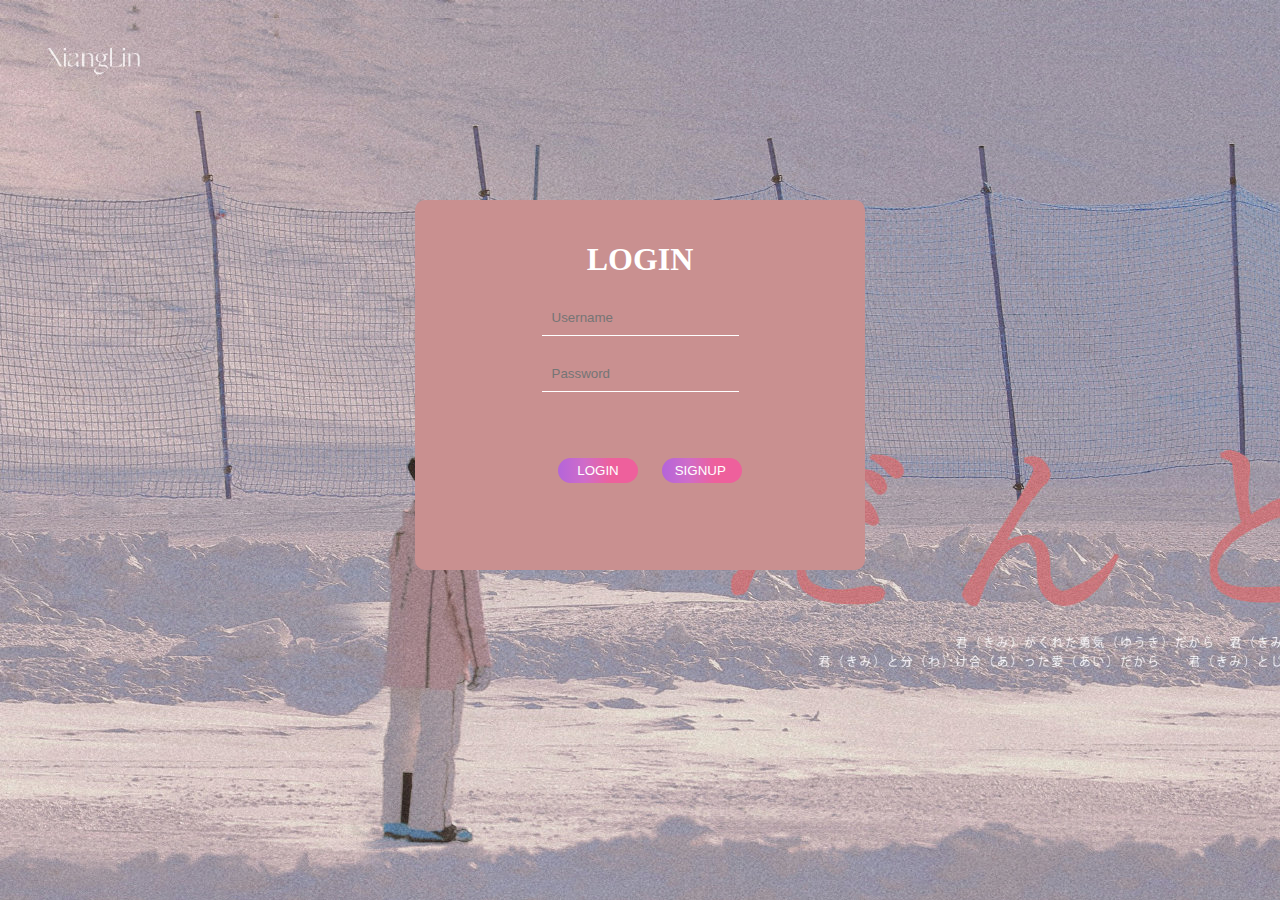
<file: VS HTML/Login/index.html>
<!DOCTYPE html>
<html lang="en">
<head>
    <meta charset="UTF-8">
    <meta name="viewport" content="width=device-width, initial-scale=1.0">
    <link rel="stylesheet" href="css/style.css"/>
    <title>Login</title>
</head>
<body>
    <div id="bigBox">
        <h1> LOGIN</h1>

        <div class="inputBox">
            <div class="inputText">
                <input type="text" id="Username" required="required" placeholder="Username" />
            </div>
            <div class="inputText">
                <input type="password" id="password" required="required" placeholder="Password" />
            </div>

            <br></br>
            <input type="button" class="inputButton" value="LOGIN" onclick="Login()"/>
            <input type="button" class="inputButton" value="SIGNUP " onclick="javascrtpt:window.location.href='file:///F:/VS%20HTML/Signup/index.html'" />
        </div>

    </div>
<script>
    function Login()
        {
            var Username = document.getElementById("username").value,
                Password = document.getElementById("pwd1").value,
                Data = "Username" + Username + "&" + "Password" + Password;
            
            var Request = new XMLHttpRequest();
            
            Request.open("GET",".login.php?"+ Data);
            Request.send();
            
        }
</script>

</body>
</html>
</file>
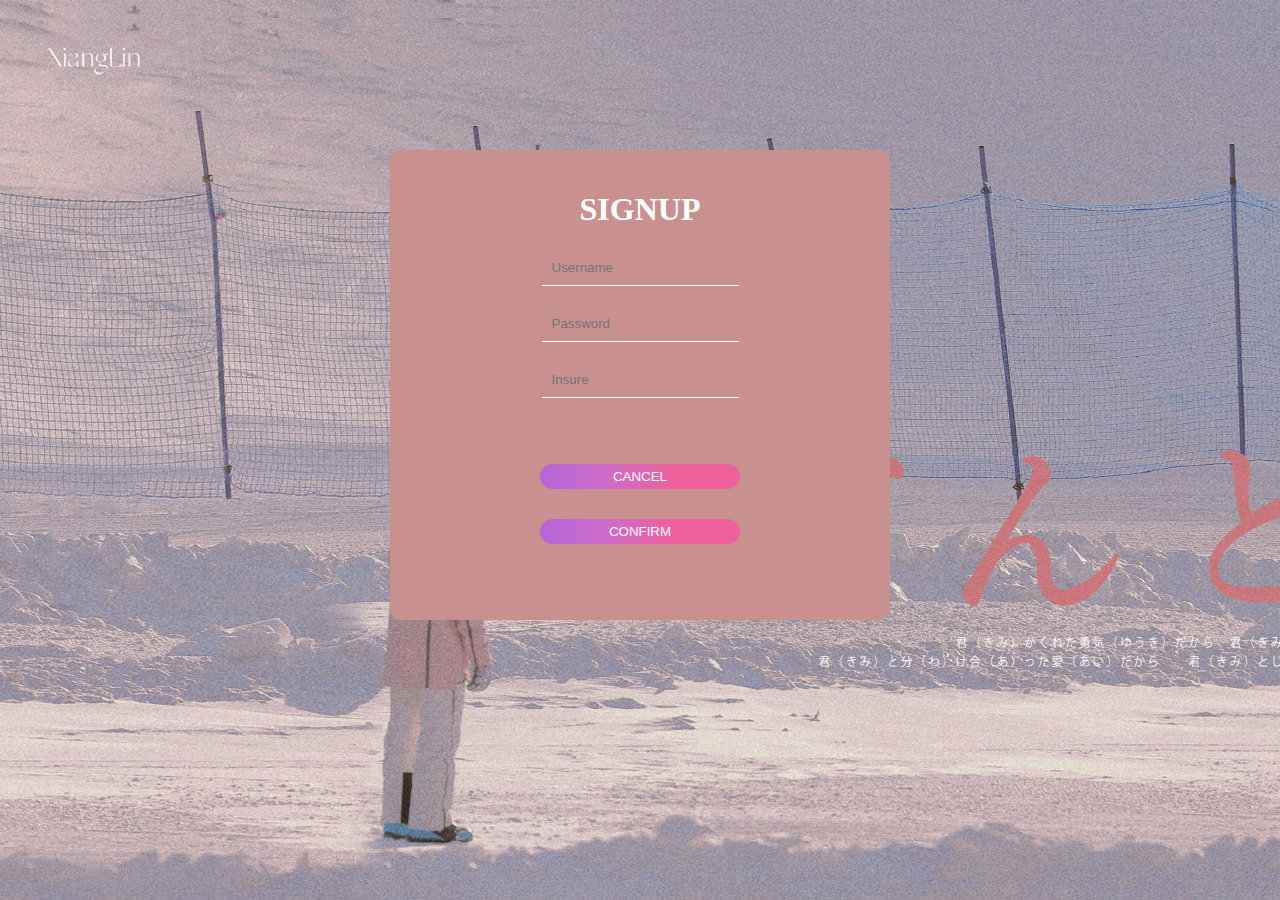
<file: VS HTML/Signup/index.html>
<!DOCTYPE html>
<html lang="en">
<head>
    <meta charset="UTF-8">
    <meta name="viewport" content="width=device-width, initial-scale=1.0">
    <link rel="stylesheet" href="css/style.css"/>
    <title>Signup</title>
</head>
<body>
    <div id="bigBox">
        <h1>SIGNUP</h1>

        <div class="inputBox">
            <div class="inputText">
                <input type="text" required="required" id="username" placeholder="Username" />
            </div>

            <div class="inputText">
                <input type="password" maxlength="20" name="pwd1" id="pwd1" required="required" placeholder="Password" />
            </div>

            <div class="inputText">
                <input type="password" maxlength="20" name="pwd2" id="pwd2" required="required" placeholder="Insure" />
                <span id="warning"></span>
            </div>

        <!--
            <div class="inputText">
                <input type="text" maxlength="11" id="tel" required="required" placeholder="Phonenumber" />
                <span id="telError"></span>
                
            </div>

            <div class="inputText">
                <input type="text" maxlength="6" id="captcha" required="required" placeholder="Captcha" />
            </div> 

            
            

            <input type="button" id="ver" class="inputButton" value="Get Captcha" onclick="get()" />
        -->
            
            <br></br>
            <input type="button" class="inputButton" value="CANCEL" onclick="javascrtpt:window.location.href='file:///F:/VS%20HTML/Login/index.html'"/>

            <input type="button" id="submit" class="inputButton" value="CONFIRM" onclick="Register()"/>
        </div>

    </div>

    <script>
        function Register()
        {
            var Username = document.getElementById("username").value,
                Password1 = document.getElementById("pwd1").value,
                Password2 = document.getElementById("pwd2").value,
                Data = "Username" + Username + "&" + "Password" + Password1;
            
		if(!(check())
		   {
		   return;
		   }
		   
            var Request = new XMLHttpRequest();
            
            Request.open("GET","signup.php?"+ Data);
            Request.send();
        }



        //判断两次输入密码是否相同

        function check()
        {
           if(document.getElementById("pwd1").value!=document.getElementById("pwd2").value)
           {
               document.getElementById("warning").innerHTML="Passwords are different! ";
               warning.style.display='block';
		   return false;
           }

           else
           {
               warning.style.display = 'none';
               //document.getElementById("warning").innerHTML= " ";
		   return true;

           }
        }

        /*
        //获取验证码

        let  ver = document.getElementById("ver"),
             tel = document.getElementById("tel"),
             telError = document.getElementById('telError'),
             telReg = /^07[123456789]\d{8}$/;

        // 判断输入的电话是否符合规定

        function get()
        {
            if(telReg.test(tel.value))
            {
                telError.style.display = 'none';
                ver.style.background = '#c99090';
                ver.style.color = 'white';
                settime(ver);
                
            }
            else
            {
                document.getElementById("telError").innerHTML="Enter the correct phone number! ";
                telError.style.display = 'block';
            }
        }

        // 设置获取验证码倒计时

             var countdown = 10;
            function settime(val)
            {
                if(countdown==0)
                    {
                        val.disabled = false;
                        val.value = "Get Captcha";
                        countdown = 10;
                        return;
                    }
                else
                    {
                        val.setAttribute("disabled",true);
                        val.value="Get it agian " + countdown + "s";
                        countdown-- ;
                    }
                    setTimeout (function()
                    {
                        settime(val)
                    },1000)
            }*/


        //给手机发送验证码

        /*$(function(){
            $("#ver").click(function()
            {
                var userinfo = 
                {
                    "UserPhoneNum": '44//' + $("input[name='tel']").val();
                }

                $.ajax({
                    url:"",
                    data:userinfo,
                    type:"get",
                    success:function(data)
                    {
                        if(JSON.parse(data).state === 404 || JSON.parse(data).state === 202 || userinfo.UserPhoneNum ==='44//')
                        {
                            alter("Failed to send verification code!")
                        }
                        else
                        {
                            alert("The verification code was sent successfully, please wait patiently!")
                        }
                    },
                    error :function()
                    {
                        alert("Failed to send")
                    }
                });
            });
        })*/



    /*
        // 入口函数
        $(function()
        {
            //点击获取验证码，请求接口，发给用户验证码
            $('#ver').on('click',function()
            {
                //获取用户手机号
                var phoneNum = 
                {
                    "PhoneNum": '44//' + $("input[name='tel']").val()
                }
                //console.log(phoneNum)
                //调用发短信验证码的接口
                check(phoneNum,tpl_val);
                count($(this));
                //把code=431515 进行截取字符，最终拿到发给用户的验证码
                var tpl_value = decodeURIComponent(tpl_val);
                //console.log(tpl_value);
                chenkNum = tpl_value.slice(7);
                console.log(chenkNum); //这是发给用户的验证码
                
            });

            //根据接口文档，封装函数
            function check(mobile,tpl_value)
            {
                $.ajax(
                    {
                        type:'get',
                        //url:'http://v.juhe.cn/sms/send?mobile=手机号码&tpl_id=短信模板ID&tpl_value=%23code%23%3D654654&key=',
                        url:'hettp://v.juhe.cn/sms/send',
                        data:{
                            mobile:mobile,
                            tpl_id:888,
                            tpl_value:tpl_value,
                            key:'648a729c43b06d59c0362850587bca'
                        },
                        dataType:"jsonp",
                        jsonp:"callback",
                        success:function(data)
                        {
                            console.log(data)
                            //用户输入验证码
                            $('.goRegister').on('click',function()
                            {

					            console.log(1111)
						        // 2.5.1 如果验证码发送成功，对验证码进行成功匹配，否则提示用户错误信息
						        if(data.error_code === 0) 
                                {
							        // 2.5.2 如果发送的验证码和用户输入的验证码一致，就注册成功，否则提示用户验证不正确
							        if(chenkNum === $('.phone').val())
                                    {
								    alert("registration success！");
								    // 进入到网站中
								    window.location = 'file:///F:/VS%20HTML/Login/index.html';
							        }
                                    else
                                    {
								        alert("The verification code you entered is incorrect, please enter the correct verification code!");
							        }
						        }
                                else
                                {
							        // 否则提示用户错误信息
							        alert(data.reason);
						        }
				            });
                        }
                    })
            }


            //封装生成随机的6位数函数
            function mathRan(){
                var num = '';
                for(var i = 0; i <6; i++)
                {
                    num += Math.floor(Math.random()*10);
                }
                return num;
            }

            var mathNum = mathRan();
            // console.log(mathNum); //455969

            //根据接口文档，对验证码进行转换 urlencode形式
            var tpl_val = encodeURIComponent('#code#='+mathNum);
            //console.log(tpl_val); // %23code%23%3D313395

            //封装倒计时函数


        })*/



    



    </script>
</body>
</html>
</file>
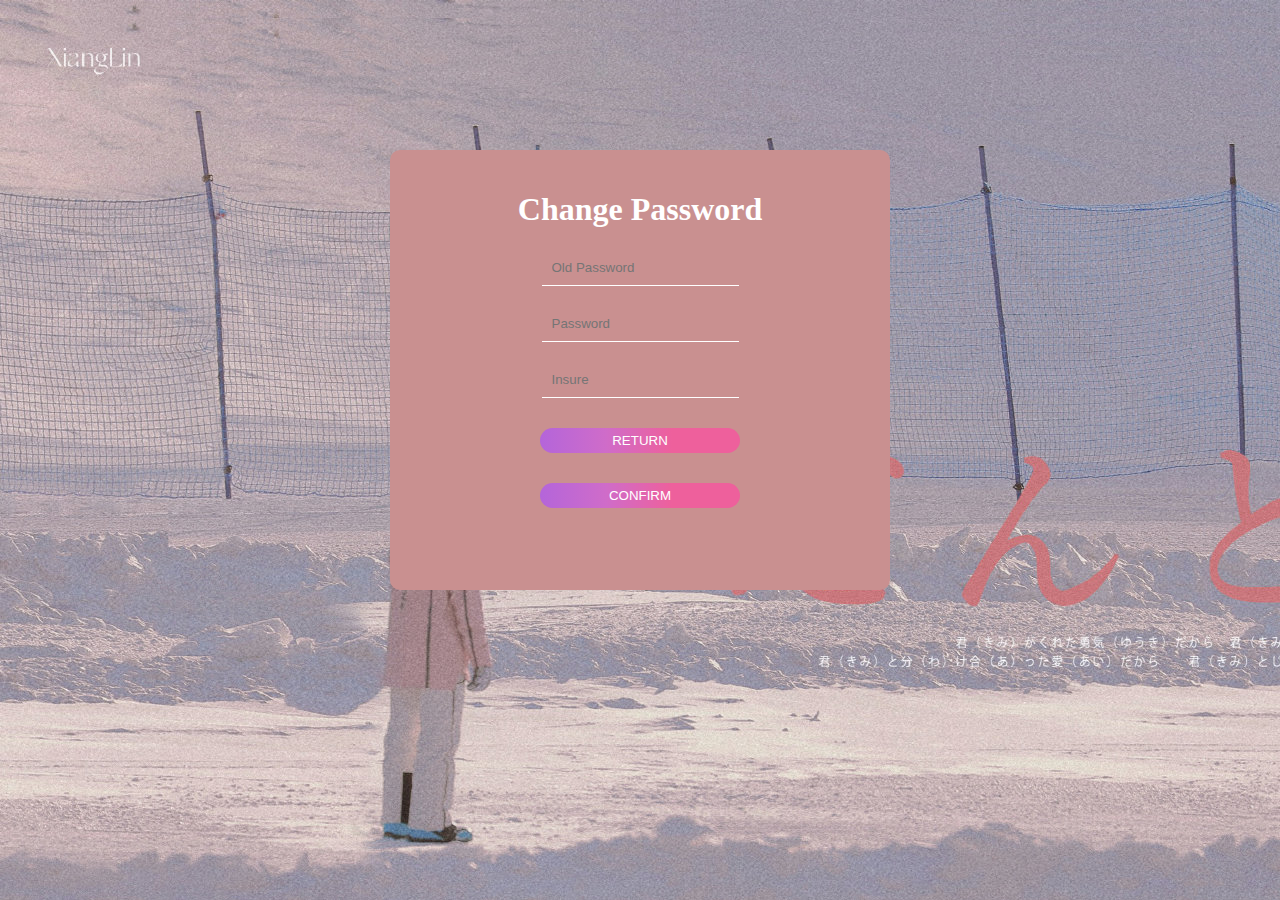
<file: VS HTML/ChangePassword/changepwd.html>
<!DOCTYPE html>
<html lang="en">
<head>
    <meta charset="UTF-8">
    <meta name="viewport" content="width=device-width, initial-scale=1.0">
    <link rel="stylesheet" href="css/changestyle.css"/>
    <title>ChangePassword</title>
</head>
<body>
    <div id="bigBox">
        <h1>Change Password</h1>

        <div class="inputBox">
            <div class="inputText">
                <input type="password" maxlength="20" required="required" id="oldpwd" placeholder="Old Password" />
            </div>

            <div class="inputText">
                <input type="password" maxlength="20" name="pwd1" id="pwd1" required="required" placeholder="Password" />
            </div>

            <div class="inputText">
                <input type="password" maxlength="20" name="pwd2" id="pwd2" required="required" placeholder="Insure" />
                <span id="warning"></span>
            </div>



            <input type="button" class="inputButton" value="RETURN" onclick="javascrtpt:window.location.href='file:///F:/VS%20HTML/Main/main.html'"/>

            <input type="button" id="submit" class="inputButton" value="CONFIRM" onclick="check()"/>
        </div>

    </div>
    <script>
        function check()
        {
           if(document.getElementById("pwd1").value!=document.getElementById("pwd2").value)
           {
               document.getElementById("warning").innerHTML="Passwords are different! ";
               warning.style.display='block';
           }

           else
           {
               warning.style.display = 'none';
               //document.getElementById("warning").innerHTML= " ";

           }
        }
    </script>
</body>
</html>
</file>
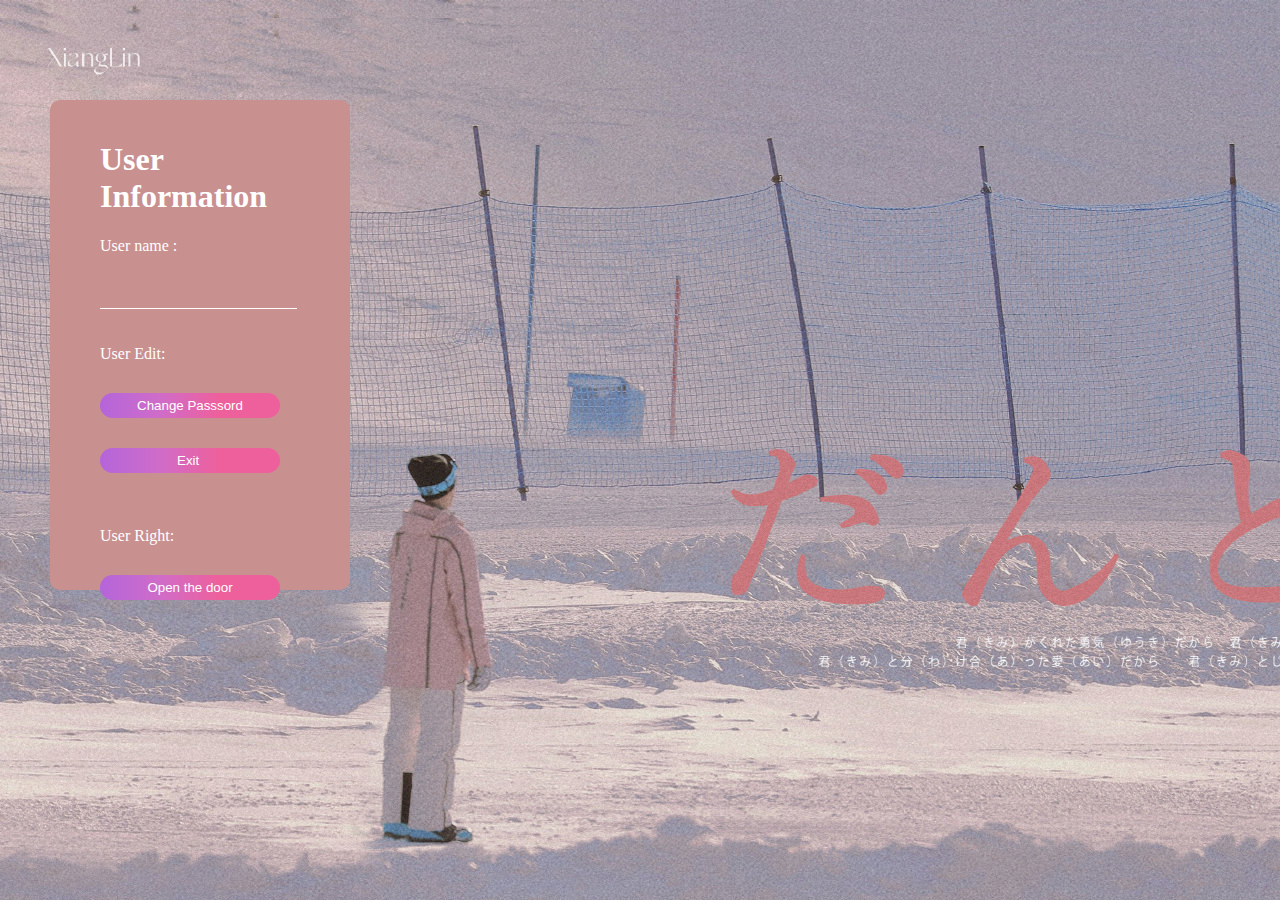
<file: VS HTML/Main/main.html>
<!DOCTYPE html>
<html lang="en">
<head>
    <meta charset="UTF-8">
    <meta name="viewport" content="width=device-width, initial-scale=1.0">
    <link rel="stylesheet" href="css/mainstyle.css"/>
    <title>Main</title>
</head>
<body>
    
    <?php

    $con = mysql_connect("192.168.31.70","root","") or die ("connection failed!");
    mysql_query("set names utf8");
    mysql_select_db("door_lock_system",$con);

    $username = $_GET['username'];
    $check = mysql_query("select * from User where Username=$username",$con);
    $check_arr = mysql_fetch_assoc($check);

    ?>

    <form action ="OpenD.php" method="GET">
    
    <div id="bigBox">
        <h1> User Information</h1>

        <div class="inputBox">
            <div class="inputText">
                <span>User name :</span>
                <br></br>
                <input type="text" id = "name" value="" />
            </div>
            
            <!-- <div class="inputText">
                <span>Phone Number :</span>
                <input type="text" id = "Number" value="" />
            </div> -->
            
            <br></br>
            <span>User Edit:</span>
            <input type="button" class="inputButton" value="Change Passsord" onclick="javascrtpt:window.location.href='file:///F:/VS%20HTML/ChangePassword/changepwd.html'" />
<!--             <input type="button" class="inputButton" value="Edit " onclick="javascrtpt:window.location.href='file:///F:/VS%20HTML/Edit%20Information/Edit.html'" /> -->
            <input type="button" class="inputButton" value="Exit " onclick="javascrtpt:window.location.href='file:///F:/VS%20HTML/Login/index.html'" />
    
            <br></br>
            <br></br>
            <span>User Right:</span>
            <input type="submit" class="inputButton" value="Open the door" onclick="">
        </div>

    </div>

    <script>
        Infor();
        function Infor()
        {
            /*var Username = document.getElementById("username").value;
            var Showinfor = new XMLHttpRequest();

            Showinfor.onload() = function
            {
                document.getElementById("name").innerHTML = Showinfor.responseText;
            }*/
            var params = location.search.replace("?","").split("=');
            document.getElementById("name").value = params[1];
        }
    </script>
</body>
</html>
</file>
<file: VS HTML/Login/css/style.css>
body
{
    margin: 0;
    padding: 0;
    background-image: url(../img/background1.jpg);
    background-repeat: no-repeat;
}

#bigBox
{
    margin: 0 auto;
    margin-top: 200px;
    padding: 20px 50px;
    background-color: #c99090;
    width: 350px;
    height: 330px;
    border-radius: 10px;
    text-align: center;
}

#bigBox h1
{
    color: white;
}

#bigBox .inputBox
{
    margin-top: 50ox;
}

#bigBox .inputBox .inputText
{
    margin-top: 20px;
}

#bigBox .inputBox .inputText input
{
    border: 0;
    padding: 10px 10px;
    border-bottom: 1px solid white;
    background-color: #c99090;
    color: white;
}

#bigBox .warning
{
    position :absolute;
    display: none;
    color:red;
    font-size: 20px;
    font-weight: normal;
    font-style: normal;
    text-decoration: none;
}

#bigBox .inputBox .inputButton
{
    border: 0;
    width: 80px;
    height: 25px;
    color: white;
    margin-top: 30px;
    margin-left: 20px;
    border-radius: 20px;
    background-image: linear-gradient(to right,#b8cbb8 0%, #b8cbb8 0%, #b465da 0%, #cf6cc9 33%, #ee609c 66%, #ee609c 100%);
}

#bigBox .telError
{
    color:red;
    display: none;
}
</file>
<file: VS HTML/Signup/css/style.css>
body
{
    margin: 0;
    padding: 0;
    background-image: url(../img/background1.jpg);
    background-repeat: no-repeat;
}

#bigBox
{
    margin: 0 auto;
    margin-top: 150px;
    padding: 20px 50px;
    background-color: #c99090;
    width: 400px;
    height: 430px;
    border-radius: 10px;
    text-align: center;
}

#bigBox h1
{
    color: white;
}

#bigBox .inputBox
{
    margin-top: 50ox;
}

#bigBox .inputBox .inputText
{
    margin-top: 20px;
}

#bigBox .inputBox .inputText input
{
    border: 0;
    padding: 10px 10px;
    border-bottom: 1px solid white;
    background-color: #c99090;
    color: white;
}

#bigBox .inputBox .inputButton
{
    border: 0;
    width: 200px;
    height: 25px;
    color: white;
    margin-top: 30px;
    border-radius: 20px;
    background-image: linear-gradient(to right,#b8cbb8 0%, #b8cbb8 0%, #b465da 0%, #cf6cc9 33%, #ee609c 66%, #ee609c 100%);
}
</file>
<file: VS HTML/ChangePassword/css/changestyle.css>
body
{
    margin: 0;
    padding: 0;
    background-image: url(../img/background1.jpg);
    background-repeat: no-repeat;
}

#bigBox
{
    margin: 0 auto;
    margin-top: 150px;
    padding: 20px 50px;
    background-color: #c99090;
    width: 400px;
    height: 400px;
    border-radius: 10px;
    text-align: center;
}

#bigBox h1
{
    color: white;
}

#bigBox .inputBox
{
    margin-top: 50ox;
}

#bigBox .inputBox .inputText
{
    margin-top: 20px;
}

#bigBox .inputBox .inputText input
{
    border: 0;
    padding: 10px 10px;
    border-bottom: 1px solid white;
    background-color: #c99090;
    color: white;
}

#bigBox .inputBox .inputButton
{
    border: 0;
    width: 200px;
    height: 25px;
    color: white;
    margin-top: 30px;
    border-radius: 20px;
    background-image: linear-gradient(to right,#b8cbb8 0%, #b8cbb8 0%, #b465da 0%, #cf6cc9 33%, #ee609c 66%, #ee609c 100%);
}
</file>
<file: VS HTML/Main/css/mainstyle.css>
body
{
    margin: 0;
    padding: 0;
    background-image: url(../img/background1.jpg);
    background-repeat: no-repeat;
}


#bigBox
{
    margin: 0 auto;
    margin-top: 100px;
    margin-left: 50px;
    padding: 20px 50px;
    background-color: #c99090;
    width: 200px;
    height: 450px;
    border-radius: 10px;
}

#bigBox h1
{
    color: white;
}

#bigBox .inputBox
{
    margin-top: 50ox;
}

#bigBox .inputBox .inputText
{
    margin-top: 10px;
}

#bigBox .inputBox .inputText span
{
    margin-top: 20px;
    color:white;
}

#bigBox .inputBox .inputText input
{
    border: 0;
    padding: 10px 10px;
    border-bottom: 1px solid white;
    background-color: #c99090;
    color: white;
}

#bigBox .inputBox .inputButton
{
    border: 0;
    width: 180px;
    height: 25px;
    color: white;
    margin-top: 30px;
    border-radius: 20px;
    background-image: linear-gradient(to right,#b8cbb8 0%, #b8cbb8 0%, #b465da 0%, #cf6cc9 33%, #ee609c 66%, #ee609c 100%);
}

#bigBox .inputBox span
{
    margin-top: 20px;
    color:white;
}
</file>
